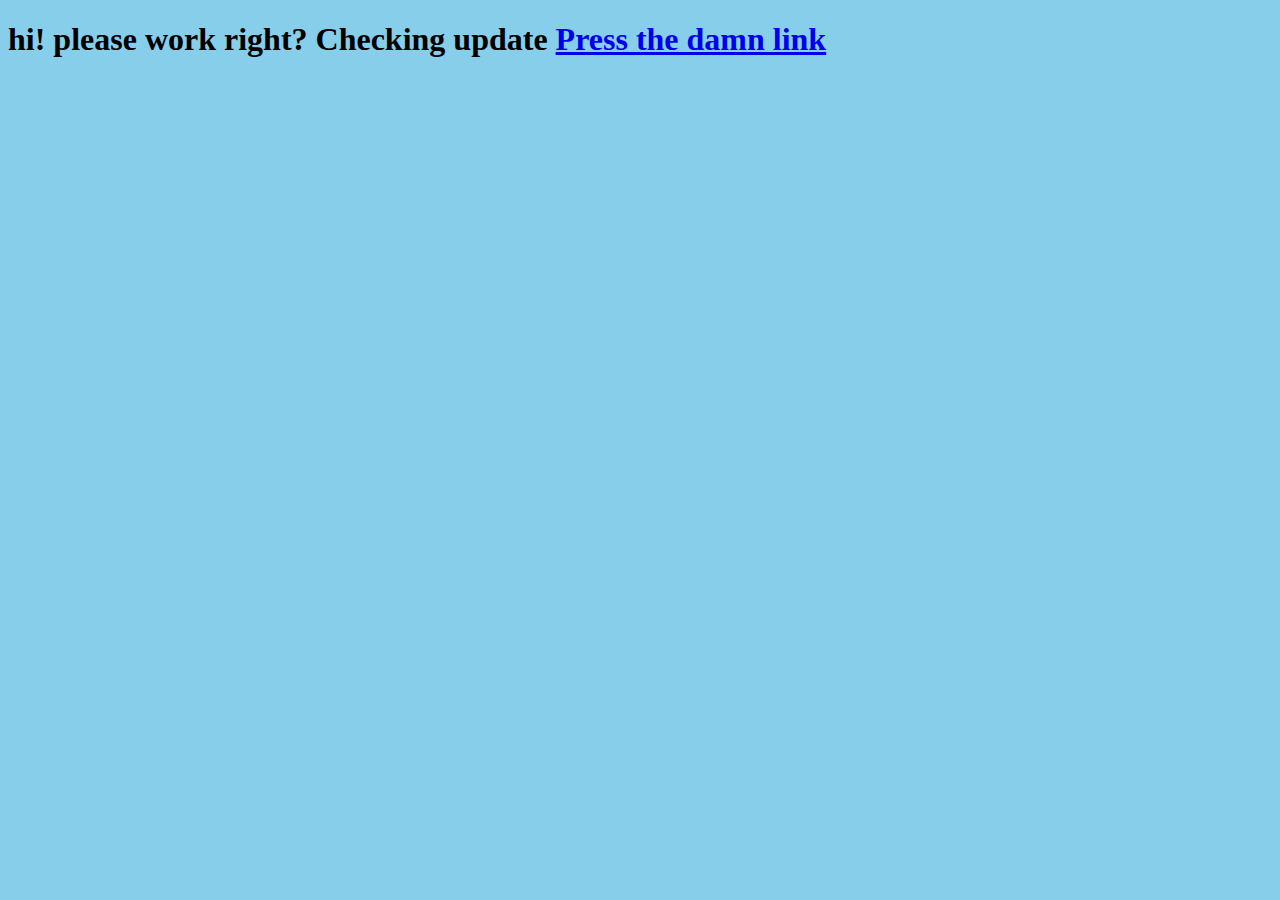
<file: site/index.html>
<!DOCTYPE html>
<html>
<link rel="stylesheet" href="style.css">
<head>
    <title>Hello</title>
</head>
<body>
    <h1>hi! please work right? Checking update
        <a href="links.html" title="Link"> Press the damn link</a>
    </h1>
</body>
</html><html></html>
</file>
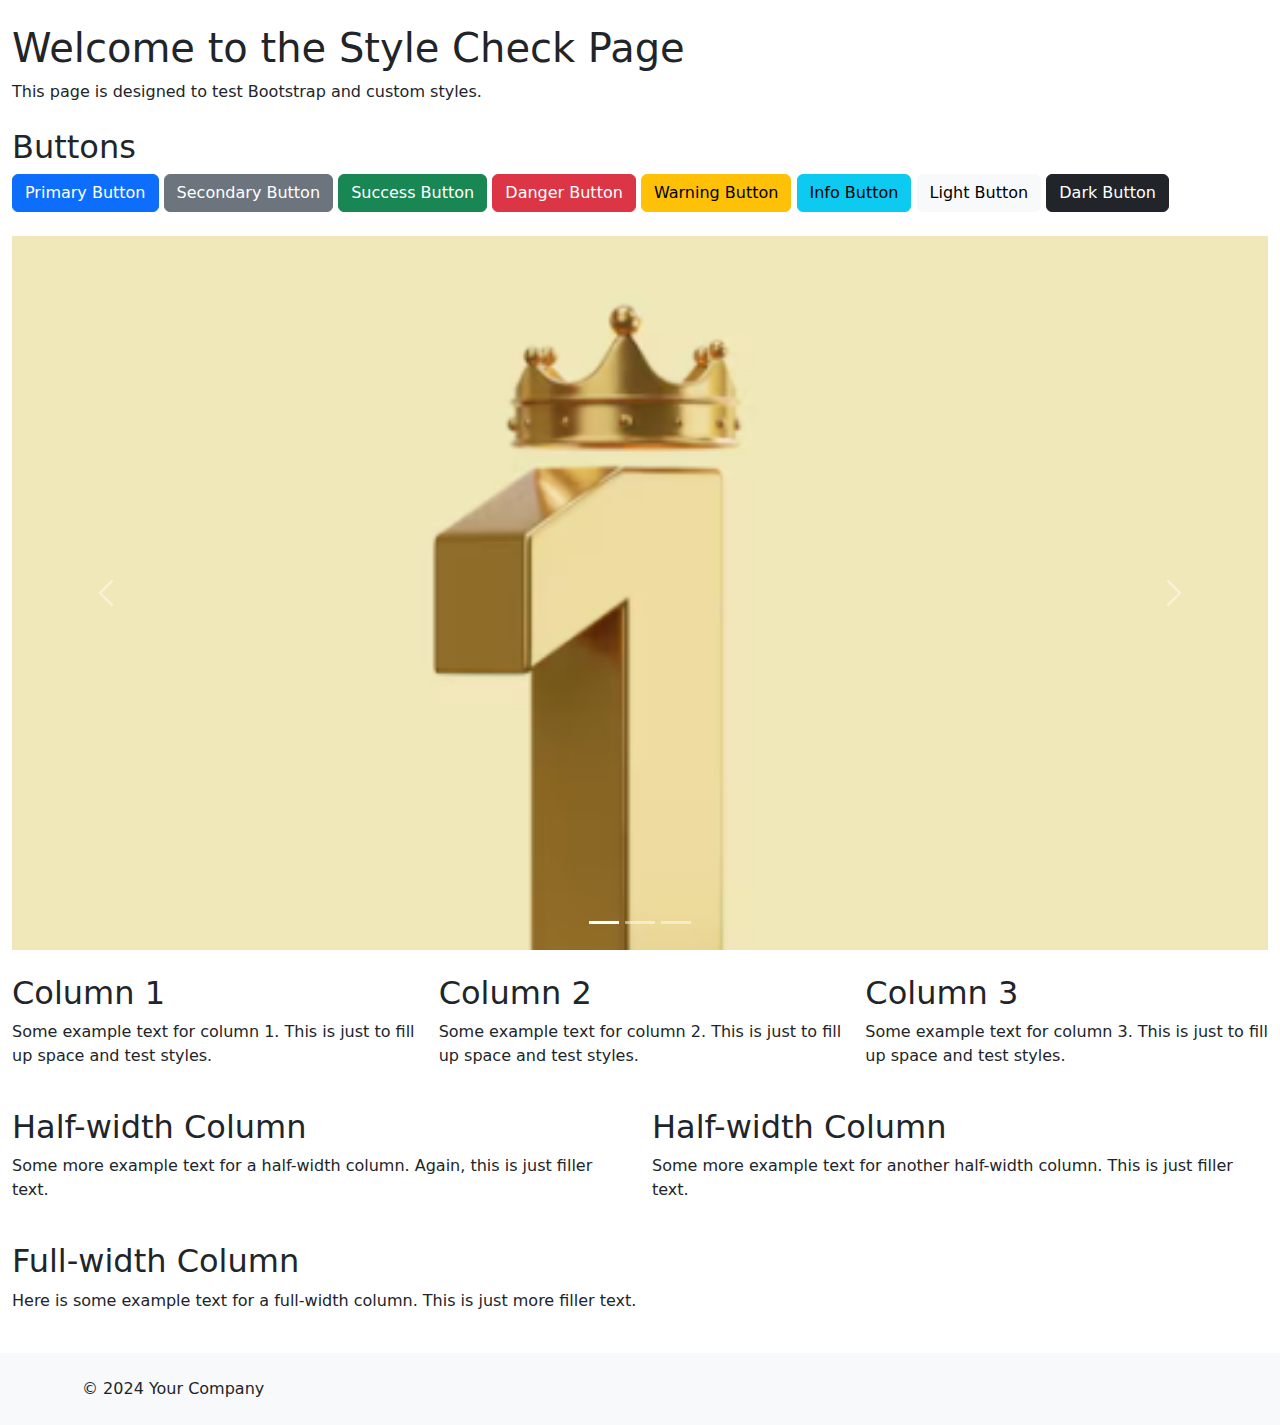
<file: site/bootstrap.html>
<!DOCTYPE html>
<html lang="en">
<head>
    <meta charset="UTF-8">
    <meta name="viewport" content="width=device-width, initial-scale=1.0">
    <title>Bootstrap and Style Check</title>
    <link rel="stylesheet" href="bootstrap/bootstrap.min.css">
    <link rel="stylesheet" href="style2.css">
    <script src="bootstrap/jquery-3.7.1.min.js"></script>
    <script src="bootstrap/bootstrap.bundle.min.js"></script>
</head>
<body>
    <div class="container-fluid">
        <header class="my-4">
            <h1>Welcome to the Style Check Page</h1>
            <p>This page is designed to test Bootstrap and custom styles.</p>
        </header>

        <!-- Buttons -->
        <div class="mb-4">
            <h2>Buttons</h2>
            <button type="button" class="btn btn-primary">Primary Button</button>
            <button type="button" class="btn btn-secondary">Secondary Button</button>
            <button type="button" class="btn btn-success">Success Button</button>
            <button type="button" class="btn btn-danger">Danger Button</button>
            <button type="button" class="btn btn-warning">Warning Button</button>
            <button type="button" class="btn btn-info">Info Button</button>
            <button type="button" class="btn btn-light">Light Button</button>
            <button type="button" class="btn btn-dark">Dark Button</button>
        </div>

        <!-- Sliders (Carousel) -->
        <div id="carouselExampleIndicators" class="carousel slide mb-4" data-bs-ride="carousel">
            <div class="carousel-indicators">
                <button type="button" data-bs-target="#carouselExampleIndicators" data-bs-slide-to="0" class="active" aria-current="true" aria-label="Slide 1"></button>
                <button type="button" data-bs-target="#carouselExampleIndicators" data-bs-slide-to="1" aria-label="Slide 2"></button>
                <button type="button" data-bs-target="#carouselExampleIndicators" data-bs-slide-to="2" aria-label="Slide 3"></button>
            </div>
            <div class="carousel-inner">
                <div class="carousel-item active">
                    <img class="d-block w-100" src="pic1.png" alt="First slide">
                </div>
                <div class="carousel-item">
                    <img class="d-block w-100" src="pic2.png" alt="Second slide">
                </div>
                <div class="carousel-item">
                    <img class="d-block w-100" src="pic3.png" alt="Third slide">
                </div>
            </div>
            <button class="carousel-control-prev" type="button" data-bs-target="#carouselExampleIndicators" data-bs-slide="prev">
                <span class="carousel-control-prev-icon" aria-hidden="true"></span>
                <span class="visually-hidden">Previous</span>
            </button>
            <button class="carousel-control-next" type="button" data-bs-target="#carouselExampleIndicators" data-bs-slide="next">
                <span class="carousel-control-next-icon" aria-hidden="true"></span>
                <span class="visually-hidden">Next</span>
            </button>
        </div>

        <!-- Grid layout -->
        <div class="row mb-4">
            <div class="col-md-4">
                <h2>Column 1</h2>
                <p>Some example text for column 1. This is just to fill up space and test styles.</p>
            </div>
            <div class="col-md-4">
                <h2>Column 2</h2>
                <p>Some example text for column 2. This is just to fill up space and test styles.</p>
            </div>
            <div class="col-md-4">
                <h2>Column 3</h2>
                <p>Some example text for column 3. This is just to fill up space and test styles.</p>
            </div>
        </div>
        <div class="row mb-4">
            <div class="col-md-6">
                <h2>Half-width Column</h2>
                <p>Some more example text for a half-width column. Again, this is just filler text.</p>
            </div>
            <div class="col-md-6">
                <h2>Half-width Column</h2>
                <p>Some more example text for another half-width column. This is just filler text.</p>
            </div>
        </div>
        <div class="row mb-4">
            <div class="col-md-12">
                <h2>Full-width Column</h2>
                <p>Here is some example text for a full-width column. This is just more filler text.</p>
            </div>
        </div>
    </div>

    <footer class="bg-light py-4">
        <div class="container">
            <p class="mb-0">&copy; 2024 Your Company</p>
        </div>
    </footer>

    <script>
        // Initialize carousel with a custom interval
        $(document).ready(function(){
            $('#carouselExampleIndicators').carousel({
                interval: 3000 
            });
        });
    </script>
</body>
</html>
</file>
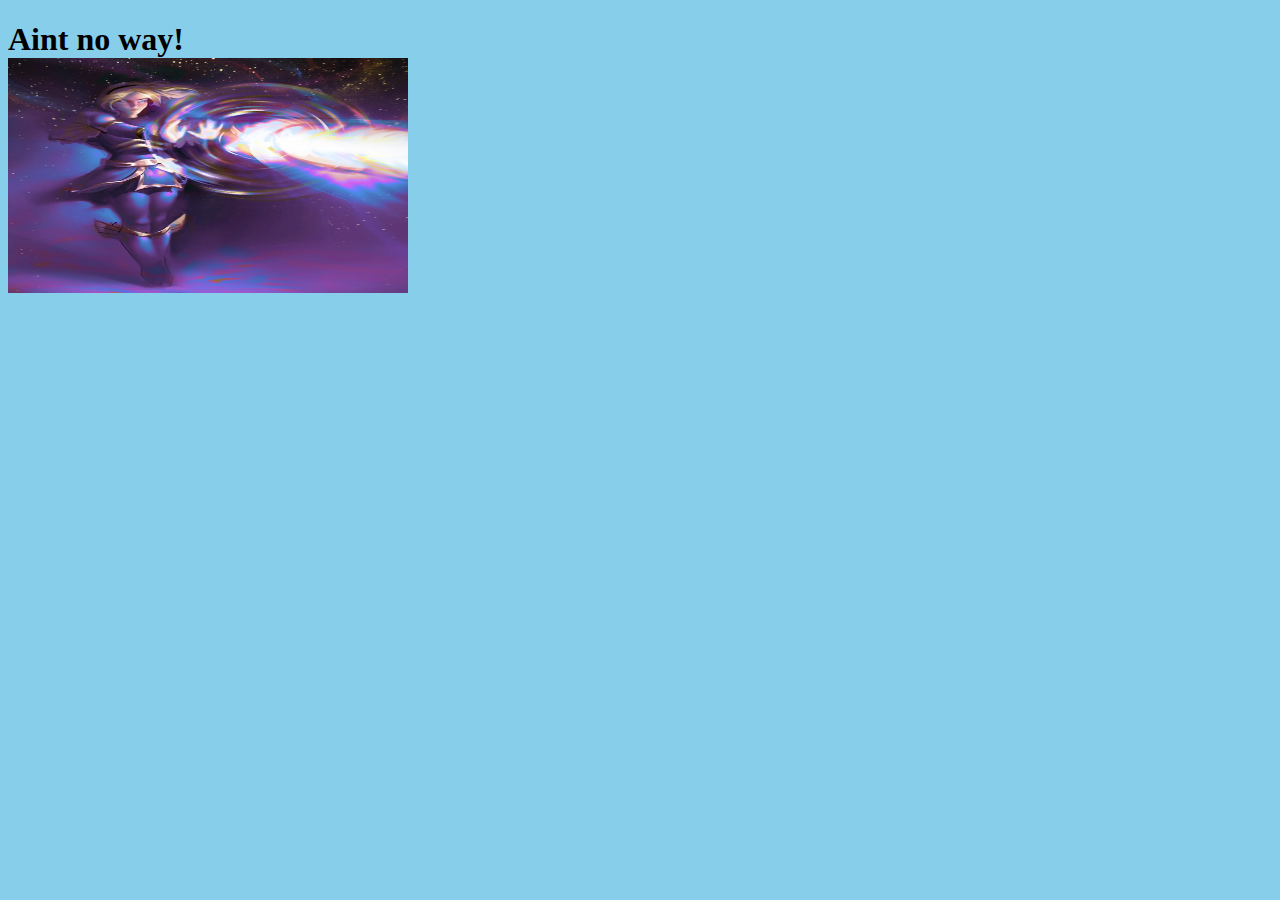
<file: site/links.html>
<!DOCTYPE html>
<html>
<link rel="stylesheet" href="style.css">
<head>
    <title>Linking</title>
</head>
<body>
    <h1>Aint no way!
        <div>
            <img src="lux-pic.jpg" width="400" height="235" alt="pic">
        </div>
    </h1>
</body>
</html><html></html>
</file>
<file: site/style.css>
body {
    background-color: skyblue;
}
</file>
<file: site/style2.css>
body {
    
}
</file>
